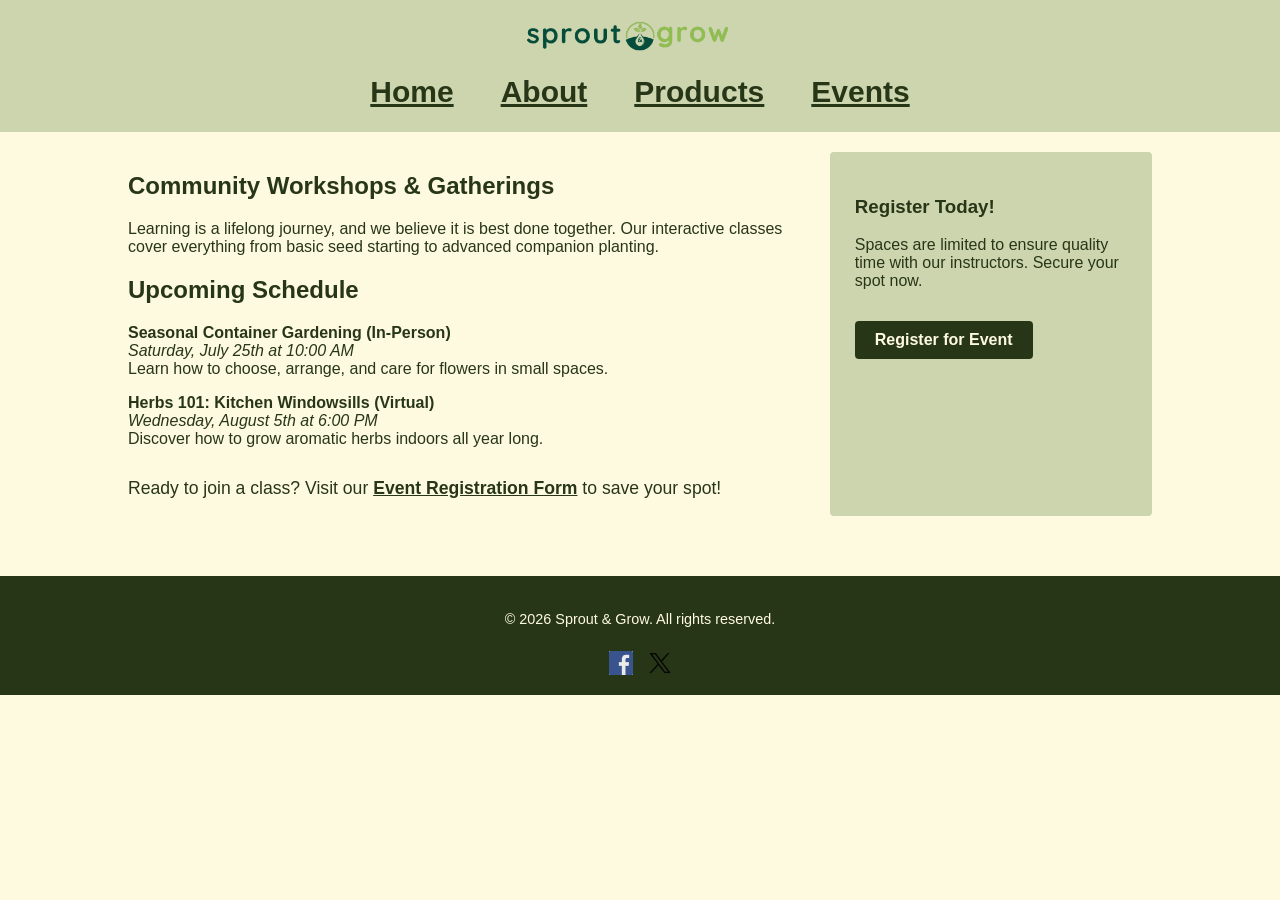
<file: events.html>
<!DOCTYPE html>
<html lang="en">
<head>
    <meta charset="UTF-8">
    <meta name="viewport" content="width=device-width, initial-scale=1.0">
    <title>Upcoming Events | Sprout &amp; Grow</title>
    <link rel="stylesheet" href="styles.css">
</head>
<body>

    <header>
        <img src="sprout-grow-horizontal-524-transparent.png" alt="Sprout and Grow typography brand logo featuring a central green seedling inside a droplet" class="logo">
        <nav>
            <ul>
                <li><a href="index.html">Home</a></li>
                <li><a href="about.html">About</a></li>
                <li><a href="products.html">Products</a></li>
                <li><a href="events.html">Events</a></li>
            </ul>
        </nav>
    </header>

    <main>
        <div class="fluid-wrapper">
            <article class="primary-content">
                <h1>Community Workshops &amp; Gatherings</h1>
                <p>Learning is a lifelong journey, and we believe it is best done together. Our interactive classes cover everything from basic seed starting to advanced companion planting.</p>
                
                <h2>Upcoming Schedule</h2>
                <p><strong>Seasonal Container Gardening (In-Person)</strong><br><em>Saturday, July 25th at 10:00 AM</em><br>Learn how to choose, arrange, and care for flowers in small spaces.</p>
                <p><strong>Herbs 101: Kitchen Windowsills (Virtual)</strong><br><em>Wednesday, August 5th at 6:00 PM</em><br>Discover how to grow aromatic herbs indoors all year long.</p>

                <!-- Sitemap Integration: Entry path to the sub-page registration form -->
                <p class="home-back-link">
                    Ready to join a class? Visit our <a href="register.html">Event Registration Form</a> to save your spot!
                </p>
            </article>

            <aside class="sidebar">
                <h3>Register Today!</h3>
                <p>Spaces are limited to ensure quality time with our instructors. Secure your spot now.</p>
                <a href="register.html" class="cta-button">Register for Event</a>
            </aside>
        </div>
    </main>

    <footer>
        <p>&copy; 2026 Sprout &amp; Grow. All rights reserved.</p>
        <div class="social-links">
            <a href="https://www.facebook.com/login/" title="Login to Facebook">
                <img src="facebook-logo.png" alt="Facebook Login Page" class="social-icon">
            </a>
            <a href="https://x.com/i/flow/login" title="Login to X">
                <img src="x-logo.png" alt="X Login Page" class="social-icon">
            </a>
        </div>
    </footer>

</body>
</html>
</file>
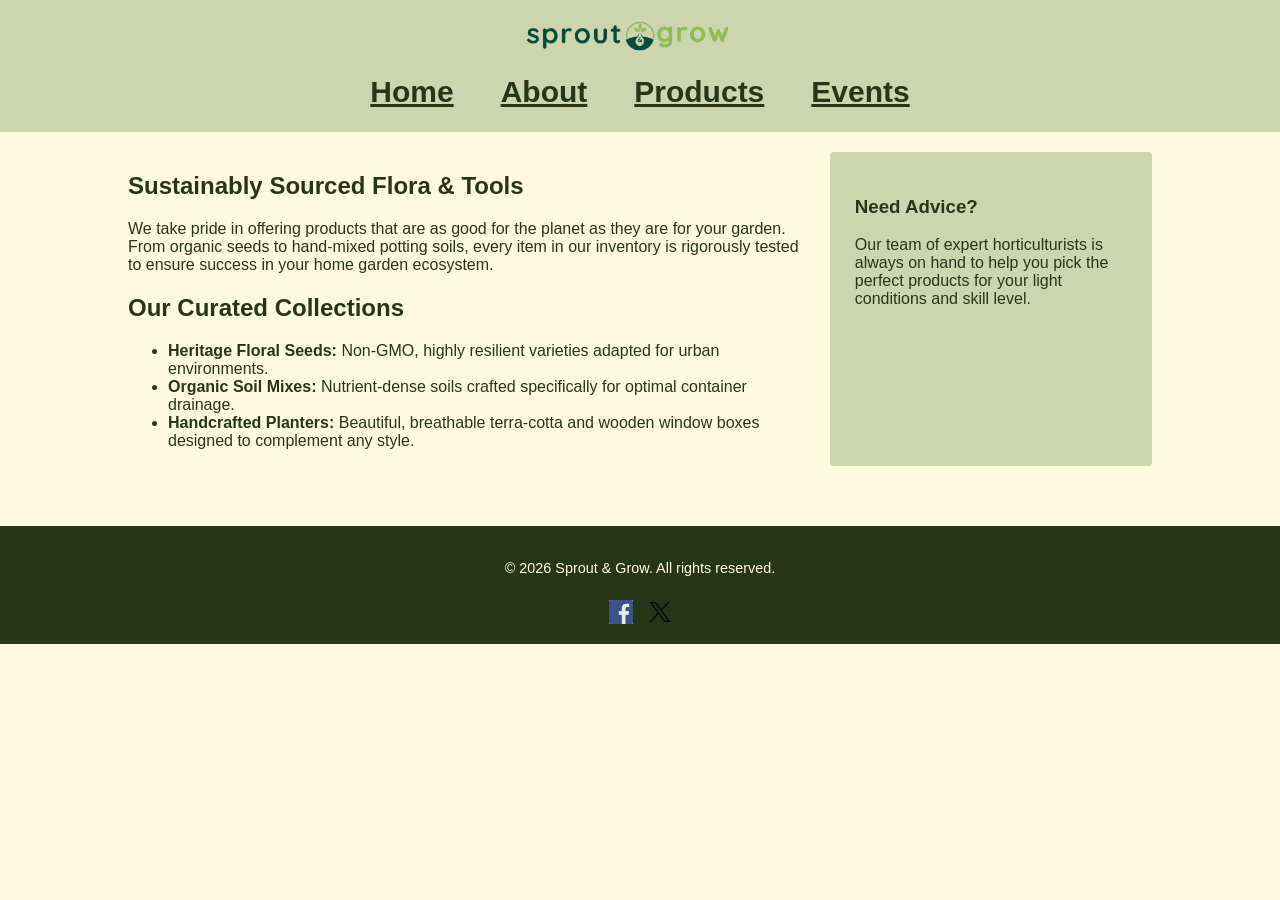
<file: products.html>
<!DOCTYPE html>
<html lang="en">
<head>
    <meta charset="UTF-8">
    <meta name="viewport" content="width=device-width, initial-scale=1.0">
    <title>Our Products | Sprout &amp; Grow</title>
    <link rel="stylesheet" href="styles.css">
</head>
<body>

    <header>
        <img src="sprout-grow-horizontal-524-transparent.png" alt="Sprout and Grow typography brand logo featuring a central green seedling inside a droplet" class="logo">
        <nav>
            <ul>
                <li><a href="index.html">Home</a></li>
                <li><a href="about.html">About</a></li>
                <li><a href="products.html">Products</a></li>
                <li><a href="events.html">Events</a></li>
            </ul>
        </nav>
    </header>

    <main>
        <div class="fluid-wrapper">
            <article class="primary-content">
                <h1>Sustainably Sourced Flora &amp; Tools</h1>
                <p>We take pride in offering products that are as good for the planet as they are for your garden. From organic seeds to hand-mixed potting soils, every item in our inventory is rigorously tested to ensure success in your home garden ecosystem.</p>
                
                <h2>Our Curated Collections</h2>
                <ul>
                    <li><strong>Heritage Floral Seeds:</strong> Non-GMO, highly resilient varieties adapted for urban environments.</li>
                    <li><strong>Organic Soil Mixes:</strong> Nutrient-dense soils crafted specifically for optimal container drainage.</li>
                    <li><strong>Handcrafted Planters:</strong> Beautiful, breathable terra-cotta and wooden window boxes designed to complement any style.</li>
                </ul>
            </article>

            <aside class="sidebar">
                <h3>Need Advice?</h3>
                <p>Our team of expert horticulturists is always on hand to help you pick the perfect products for your light conditions and skill level.</p>
            </aside>
        </div>
    </main>

    <footer>
        <p>&copy; 2026 Sprout &amp; Grow. All rights reserved.</p>
        <div class="social-links">
            <a href="https://www.facebook.com/login/" title="Login to Facebook">
                <img src="facebook-logo.png" alt="Facebook Login Page" class="social-icon">
            </a>
            <a href="https://x.com/i/flow/login" title="Login to X">
                <img src="x-logo.png" alt="X Login Page" class="social-icon">
            </a>
        </div>
    </footer>

</body>
</html>
</file>
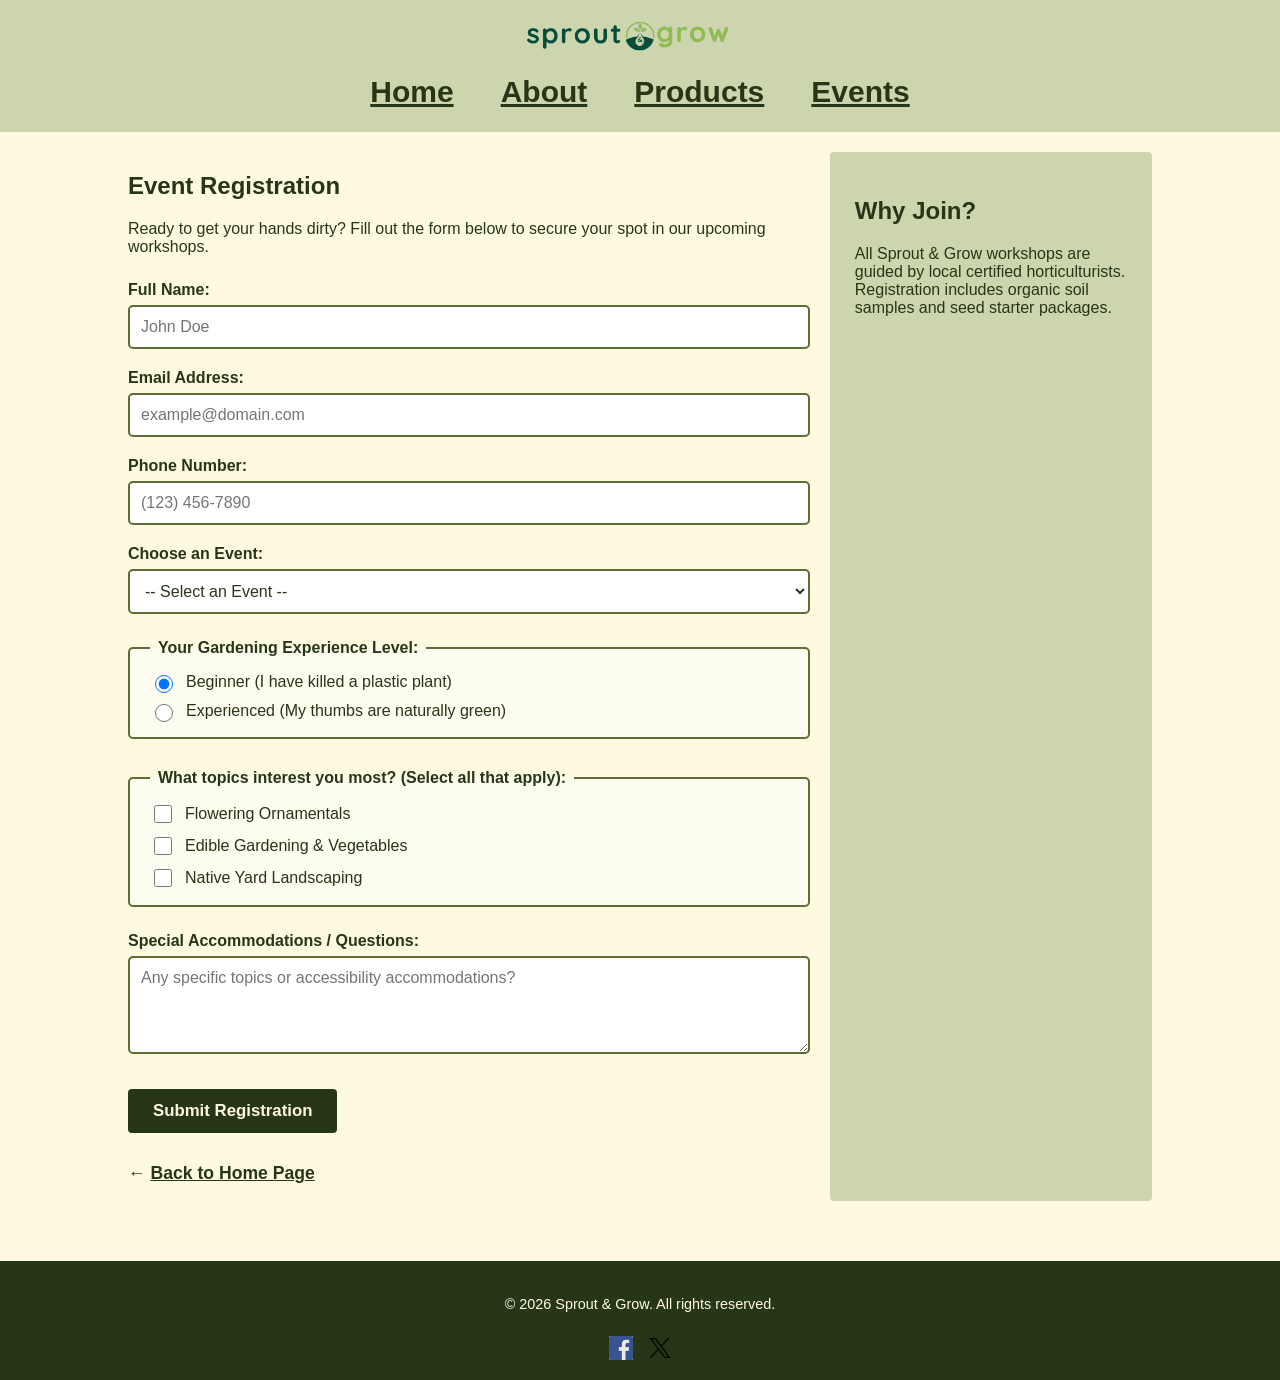
<file: register.html>
<!DOCTYPE html>
<html lang="en">
<head>
    <meta charset="UTF-8">
    <meta name="viewport" content="width=device-width, initial-scale=1.0">
    <title>Register for Events | Sprout &amp; Grow</title>
    <link rel="stylesheet" href="styles.css">
</head>
<body>

    <!-- Consistent Header & Navigation Area -->
    <header>
        <img src="sprout-grow-horizontal-524-transparent.png" alt="Sprout and Grow typography brand logo featuring a central green seedling inside a droplet" class="logo">
        <nav>
            <ul>
                <li><a href="index.html">Home</a></li>
                <li><a href="about.html">About</a></li>
                <li><a href="products.html">Products</a></li>
                <li><a href="events.html">Events</a></li>
            </ul>
        </nav>
    </header>

    <main>
        <div class="fluid-wrapper">
            
            <article class="primary-content">
                <h1>Event Registration</h1>
                <p>Ready to get your hands dirty? Fill out the form below to secure your spot in our upcoming workshops.</p>
                
                <!-- Semantic HTML5 Form -->
                <form action="#" method="post" class="registration-form">
                    
                    <!-- Text Box 1 -->
                    <div class="form-group">
                        <label for="fullName">Full Name:</label>
                        <input type="text" id="fullName" name="fullName" required placeholder="John Doe">
                    </div>
                    
                    <!-- Text Box 2 -->
                    <div class="form-group">
                        <label for="emailAddress">Email Address:</label>
                        <input type="email" id="emailAddress" name="emailAddress" required placeholder="example@domain.com">
                    </div>

                    <!-- Text Box 3 -->
                    <div class="form-group">
                        <label for="phoneNumber">Phone Number:</label>
                        <input type="tel" id="phoneNumber" name="phoneNumber" placeholder="(123) 456-7890">
                    </div>
                    
                    <!-- Drop Down Selection List -->
                    <div class="form-group">
                        <label for="workshopSelect">Choose an Event:</label>
                        <select id="workshopSelect" name="workshopSelect" required>
                            <option value="" disabled selected>-- Select an Event --</option>
                            <option value="container-gardening">Seasonal Container Gardening (July 25)</option>
                            <option value="kitchen-herbs">Herbs 101: Kitchen Windowsills (Aug 5)</option>
                            <option value="soil-prep">Soil Preparation Essentials (Sept 12)</option>
                        </select>
                    </div>

                    <!-- Tandem Radio Buttons (operating together via share "experience" name) -->
                    <fieldset class="form-fieldset">
                        <legend>Your Gardening Experience Level:</legend>
                        <div class="radio-checkbox-option">
                            <input type="radio" id="experienceBeginner" name="experience" value="beginner" checked>
                            <label for="experienceBeginner">Beginner (I have killed a plastic plant)</label>
                        </div>
                        <div class="radio-checkbox-option">
                            <input type="radio" id="experiencePro" name="experience" value="experienced">
                            <label for="experiencePro">Experienced (My thumbs are naturally green)</label>
                        </div>
                    </fieldset>

                    <!-- Checkboxes (3 Options) -->
                    <fieldset class="form-fieldset">
                        <legend>What topics interest you most? (Select all that apply):</legend>
                        <div class="radio-checkbox-option">
                            <input type="checkbox" id="interestFlowers" name="interests" value="flowers">
                            <label for="interestFlowers">Flowering Ornamentals</label>
                        </div>
                        <div class="radio-checkbox-option">
                            <input type="checkbox" id="interestVeg" name="interests" value="vegetables">
                            <label for="interestVeg">Edible Gardening &amp; Vegetables</label>
                        </div>
                        <div class="radio-checkbox-option">
                            <input type="checkbox" id="interestLandscape" name="interests" value="landscaping">
                            <label for="interestLandscape">Native Yard Landscaping</label>
                        </div>
                    </fieldset>

                    <!-- Text Area -->
                    <div class="form-group">
                        <label for="comments">Special Accommodations / Questions:</label>
                        <textarea id="comments" name="comments" rows="4" placeholder="Any specific topics or accessibility accommodations?"></textarea>
                    </div>
                    
                    <!-- Submit Button -->
                    <button type="submit" class="cta-button submit-btn">Submit Registration</button>
                </form>

                <!-- Requirement: Direct navigation link back to the homepage -->
                <p class="home-back-link">
                    &larr; <a href="index.html">Back to Home Page</a>
                </p>
            </article>

            <!-- Sidebar Area -->
            <aside class="sidebar">
                <h2>Why Join?</h2>
                <p>All Sprout &amp; Grow workshops are guided by local certified horticulturists. Registration includes organic soil samples and seed starter packages.</p>
            </aside>
            
        </div>
    </main>

    <!-- Consistent Footer Area -->
    <footer>
        <p>&copy; 2026 Sprout &amp; Grow. All rights reserved.</p>
        
        <div class="social-links">
            <a href="https://www.facebook.com/login/" title="Login to Facebook">
                <img src="facebook-logo.png" alt="Facebook Login Page" class="social-icon">
            </a>
            <a href="https://x.com/i/flow/login" title="Login to X">
                <img src="x-logo.png" alt="X Login Page" class="social-icon">
            </a>
        </div>
    </footer>

</body>
</html>
</file>
<file: styles.css>
/* Basic CSS file for Sprout & Grow website */

body, html {
    margin: 0;
    padding: 0;
    font-family: Arial, sans-serif;
    background-color: #fefae0; 
    color: #283618; 
}

header {
    background-color: #ccd5ae; 
    color: #283618;
    text-align: center;
    padding: 10px 0;
    font-family: Lucida Console, sans-serif;
    font-size: 30px;
}

/* --- Fluid Logo Styling --- */
.logo {
    width: 40%;          
    max-width: 300px;   
    min-width: 150px;   
    height: auto;       
    display: block;
    margin: 10px auto;  
}

/* --- Fluid Navigation Menu --- */
nav ul {
    list-style-type: none; 
    padding: 0;
    margin: 15px 0 5px 0;
    display: flex;         
    flex-wrap: wrap;       
    justify-content: center; 
    gap: 15px;             
}

nav li {
    display: inline-block;
}

nav a {
    color: #283618; 
    text-decoration: underline; 
    padding: 8px 16px;     
    font-weight: bold;
    display: block;
}

nav a:hover {
    background-color: #606c38; 
    border-radius: 4px;
    text-decoration: none;
}

/* --- Main Framework & Layout Margins --- */
main {
    padding: 20px 0; 
    text-align: center;
}

.fluid-wrapper {
    display: flex;
    flex-wrap: wrap;   
    gap: 20px;         
    max-width: 1200px; 
    margin: 0 10%;  /* Fulfills page margin requirements of 10% */
    text-align: left; 
}

.primary-content {
    flex: 1 1 65%;    
    min-width: 300px;  
}

.sidebar {
    flex: 1 1 25%;     
    min-width: 250px; 
    background-color: #ccd5ae; 
    padding: 25px;
    border-radius: 4px;
}

/* --- Fluid Content Image with Text Wrap --- */
.content-image {
    float: left;          
    width: 40%;           
    max-width: 400px;     
    max-height: 400px;    
    height: auto;         
    margin-right: 20px;   
    margin-bottom: 15px;  
    border-radius: 4px;   
}

.primary-content::after {
    content: "";
    display: table;
    clear: both;
}

/* --- External & Internal Link Styling --- */
.external-resource a, .home-back-link a {
    color: #283618; 
    font-weight: bold;
    text-decoration: underline;
}

.external-resource a:hover, .home-back-link a:hover {
    color: #606c38;
}

.home-back-link {
    margin-top: 30px;
    font-size: 1.1rem;
}

/* --- Sidebar Call-to-Action Link & Buttons --- */
.cta-button {
    display: inline-block;
    background-color: #283618; 
    color: #fefae0;            
    text-decoration: none;
    padding: 10px 20px;
    margin-top: 15px;
    border-radius: 4px;
    font-weight: bold;
    border: none;
    cursor: pointer;
    transition: background-color 0.2s ease;
}

.cta-button:hover {
    background-color: #606c38;
}

/* --- Universal Fluid Image Baseline --- */
img {
    max-width: 100%;
    height: auto;
    display: block;
}

/* --- Advanced Footer Setup --- */
footer {
    display: flex;
    flex-direction: column;
    align-items: center;
    gap: 10px; 
    margin-top: 40px;
    padding: 20px 0;
    font-size: 0.9rem;
    background-color: #283618; 
    color: #fefae0;
}

.social-links {
    display: flex;
    justify-content: center;
    gap: 15px; 
}

.social-icon {
    width: 24px;         
    height: 24px;        
    object-fit: contain; 
    opacity: 0.9;        
    transition: transform 0.2s ease, opacity 0.2s ease;
}

.social-icon:hover {
    opacity: 1;          
    transform: scale(1.1); 
}

/* ==========================================================================
   ADDED FORM FORMATTING STYLES 
   (Keeps your event registration cohesive with your earth-tone branding!)
   ========================================================================== */

.registration-form {
    display: flex;
    flex-direction: column;
    gap: 20px;
    margin-top: 25px;
}

.form-group {
    display: flex;
    flex-direction: column;
    gap: 6px;
}

.form-group label {
    font-weight: bold;
    color: #283618;
}

/* Fluid styling for Text Fields, Select Lists, and Text Areas */
.form-group input[type="text"],
.form-group input[type="email"],
.form-group input[type="tel"],
.form-group select,
.form-group textarea {
    padding: 11px;
    border: 2px solid #606c38;
    border-radius: 5px;
    font-size: 1rem;
    font-family: inherit;
    background-color: #ffffff;
    color: #283618;
    width: 100%;
    box-sizing: border-box; /* Crucial for fluid layout resizing */
}

/* Focus highlighting for accessibility */
.form-group input:focus,
.form-group select:focus,
.form-group textarea:focus {
    outline: 2px solid #283618;
    background-color: #fcfdf5;
}

/* Custom styles for the Fieldsets around Radios and Checkboxes */
.form-fieldset {
    border: 2px solid #606c38;
    border-radius: 5px;
    padding: 15px 20px;
    margin: 5px 0;
    background-color: #fcfcf0; /* Cream background box to blend into body color */
}

.form-fieldset legend {
    font-weight: bold;
    padding: 0 8px;
    color: #283618;
}

/* Stack options neatly with decent spacing */
.radio-checkbox-option {
    display: flex;
    align-items: center;
    gap: 10px;
    margin-bottom: 8px;
}

.radio-checkbox-option:last-child {
    margin-bottom: 0;
}

.radio-checkbox-option input[type="radio"],
.radio-checkbox-option input[type="checkbox"] {
    width: 18px;
    height: 18px;
    cursor: pointer;
}

.radio-checkbox-option label {
    cursor: pointer;
    font-weight: normal;
}

/* Align and style submit button dynamically */
.submit-btn {
    align-self: flex-start;
    padding: 12px 25px;
    font-size: 1.05rem;
}
</file>
